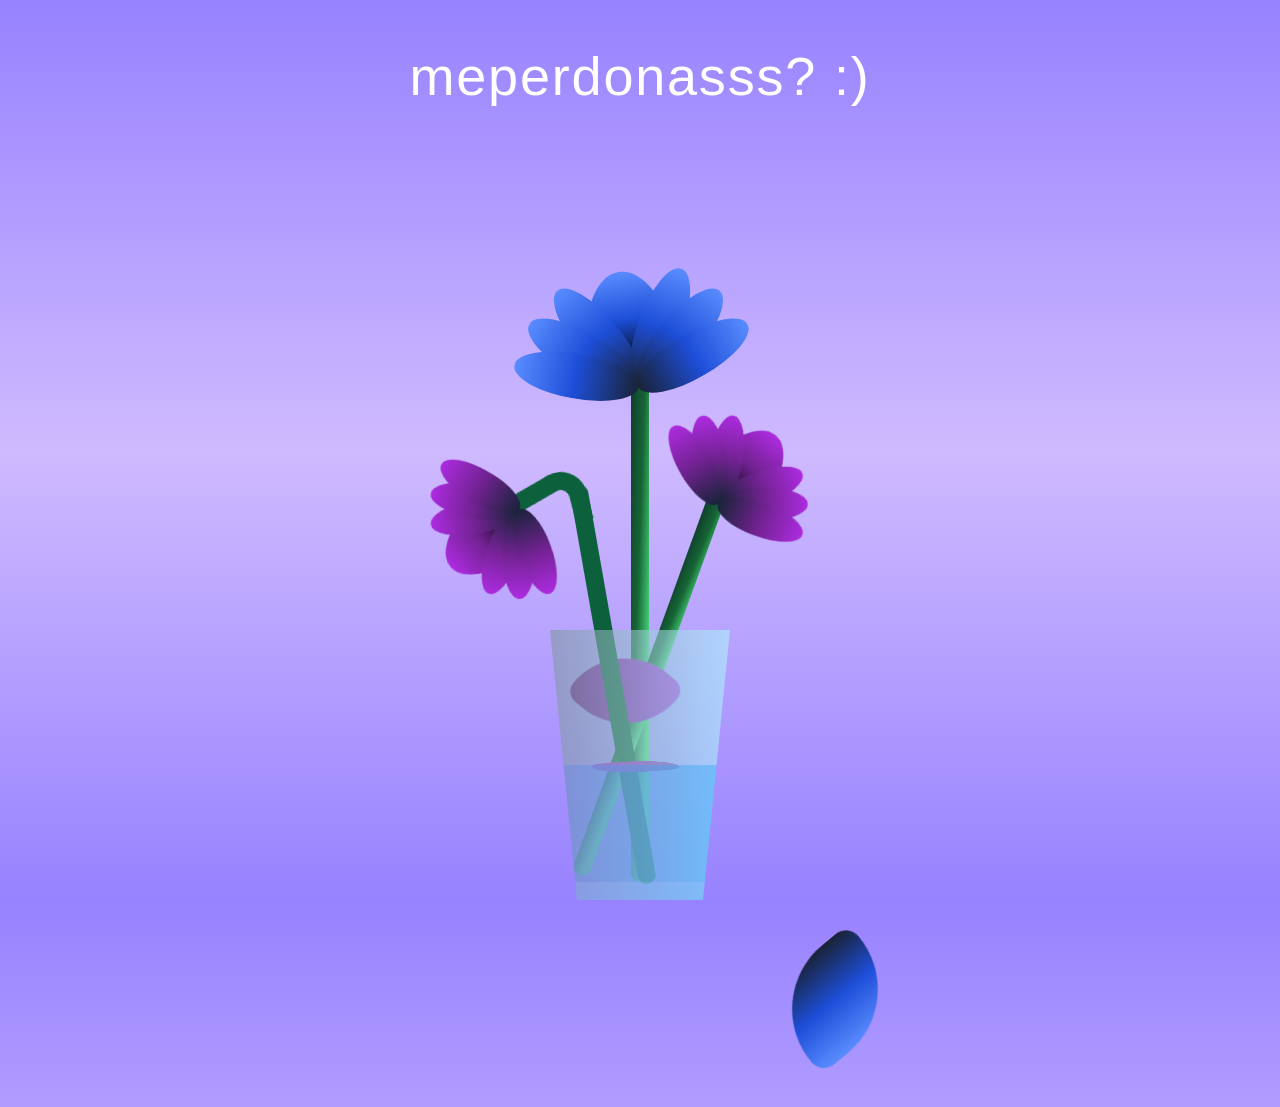
<file: index.html>
<!DOCTYPE html>
<html lang="en">
<head>
    <meta charset="UTF-8">
    <meta name="viewport" content="width=device-width, initial-scale=1.0">
    <title>Document</title>
    <link rel="stylesheet" href="style.css">
</head>
<body>
    <div class="title">meperdonasss? :) </div>
    <div class="flower">
        <div class="f-wrapper">
            <div class="flower__line"></div>
            <div class="f">
                <div class="flower__leaf flower__leaf--1"></div>
                <div class="flower__leaf flower__leaf--2"></div>
                <div class="flower__leaf flower__leaf--3"></div>
                <div class="flower__leaf flower__leaf--4"></div>
                <div class="flower__leaf flower__leaf--5"></div>
                <div class="flower__leaf flower__leaf--6"></div>
                <div class="flower__leaf flower__leaf--7"></div>
                <div class="flower__leaf flower__leaf--8 flower__fall-down--yellow"></div>
            </div>
        </div>

        <div class="f-wrapper f-wrapper--2">
            <div class="flower__line"></div>
            <div class="f">
                <div class="flower__leaf flower__leaf--1"></div>
                <div class="flower__leaf flower__leaf--2"></div>
                <div class="flower__leaf flower__leaf--3"></div>
                <div class="flower__leaf flower__leaf--4"></div>
                <div class="flower__leaf flower__leaf--5"></div>
                <div class="flower__leaf flower__leaf--6"></div>
                <div class="flower__leaf flower__leaf--7"></div>
                <div class="flower__leaf flower__leaf--8 flower__fall-down--pink"></div>
            </div>
        </div>

        <div class="f-wrapper f-wrapper--3">
            <div class="flower__line"></div>
            <div class="f">
                <div class="flower__leaf flower__leaf--1"></div>
                <div class="flower__leaf flower__leaf--2"></div>
                <div class="flower__leaf flower__leaf--3"></div>
                <div class="flower__leaf flower__leaf--4"></div>
                <div class="flower__leaf flower__leaf--5"></div>
                <div class="flower__leaf flower__leaf--6"></div>
                <div class="flower__leaf flower__leaf--7"></div>
                <div class="flower__leaf flower__leaf--8 flower__fall-down--purple"></div>
            </div>
        </div>
        <div class="flower__glass"></div>
    </div>
</body>
</html>
</file>
<file: style.css>
*,
*::after,
*::before {
    padding: 0;
    margin: 0;
    box-sizing: border-box;
}

:root {
    /* Fondo: azul + violeta más vivo */
    --color-bg: linear-gradient(to top, #9782ff, #cfbaff, #9782ff);

    /* Vidrio: azul brillante con toque violeta */
    --color-water: linear-gradient(to left, #65cdfc, #798cc9);

    /* Agua: turquesa brillante (contraste bonito con morado) */
    --color-glass: linear-gradient(to left, #adf5ffc1, #80969fbd);
}

body {
    background-image: var(--color-bg);
    min-height: 100vh;
    display: flex;
    justify-content: center;
    align-items: flex-end;
    overflow: hidden;
}

.title {
    position: absolute;
    top: 5%;
    width: 100%;
    text-align: center;
    font-size: 6vmin;
    color: #ffffff;
    font-family: sans-serif;
    letter-spacing: 0.2vmin;
}

.flower {
    position: relative;
}

.flower__glass {
    width: 20vmin;
    height: 30vmin;
    background-image: var(--color-glass);
    clip-path: polygon(0 0, 100% 0, 85% 100%, 15% 100%);
    opacity: .8;
    position: relative;
}

.flower__glass::after {
    content: '';
    position: absolute;
    bottom: 0;
    left: 0;
    background-color: #c9ddff30;
    width: 100%;
    height: 2vmin;
}

.flower__glass::before {
    content: '';
    position: absolute;
    bottom: 0;
    left: 0;
    background-image: var(--color-water);
    width: 100%;
    height: 15vmin;
}

.f-wrapper {
    position: absolute;
    left: 45%;
    bottom: 2vmin;
}

.f-wrapper--2 {
    left: 50%;
    bottom: 5%;
    transform-origin: 10% left;
    transform: rotate(20deg);
}

.f-wrapper--3 {
    left: 30%;
    bottom: 5%;
    transform-origin: 10% left;
    transform: rotate(-10deg);
}

.f-wrapper--3 .flower__line {
    height: 45vmin;
    position: relative;
}

.f-wrapper--3 .flower__line::after {
    content: '';
    position: absolute;
    left: 0;
    top: 0;
    width: 6vmin;
    height: 6vmin;
    transform: translate(-69%, -30%) rotate(-5deg);
    border-radius: 10vmin 10vmin 0 0;
    border: 2vmin solid #0d603c;
    border-bottom: transparent;
    border-left: transparent;
}

.f-wrapper--3 .flower__line::before {
    content: '';
    position: absolute;
    left: -40%;
    top: -1%;
    width: 6vmin;
    height: 2vmin;
    transform-origin: right;
    transform: translate(-100%, -80%) rotate(-20deg);
    background-image: linear-gradient(to left top, #0d603c 20%, #0d603c, #0d603c);
    /* Verde vibrante */
    border-radius: 2vmin;
}

.f-wrapper--3 .flower__line {
    background-image: linear-gradient(to left top, #0d603c 20%, #0d603c, #0d603c);
    /* Verde vibrante */
}


.f-wrapper--2 .flower__line {
    height: 45vmin;
}

.f-wrapper--2 .f {
    transform: translateX(-50%) rotate(20deg);
}

.f-wrapper--3 .f {
    transform: translate(-350%, -50%) rotate(-120deg);
}

.f-wrapper--2 .flower__leaf:not(:first-child) {
    width: 3.8vmin;
    height: 10vmin;
    background-image: linear-gradient(to bottom, #ad2be0, #712291, #1a233a 99%);
}

.f-wrapper--3 .flower__leaf:not(:first-child) {
    width: 3.8vmin;
    height: 10vmin;
    background-image: linear-gradient(to bottom, #ad2be0, #712291, #1a233a 99%);
}

.f-wrapper--3 .flower__leaf--1 {
    width: 8vmin;
    height: 10vmin;
    bottom: 2vmin;
    background-image: linear-gradient(to bottom, #ad2be0, #712291, #000000 89%);
}

.f-wrapper--2 .flower__leaf--1 {
    width: 8vmin;
    height: 10vmin;
    bottom: 2vmin;
    background-image: linear-gradient(to bottom, #ad2be0, #712291, #000000 89%);
}

.f-wrapper--2 .f .flower__leaf--8 {
    width: 10vmin;
    height: 9vmin;
    bottom: 3vmin;
    left: -30%;
    transform: rotate(-50deg);
    background-image: linear-gradient(to left bottom, #ad2be0, #712291);
    ;
}

.f-wrapper--3 .f .flower__leaf--8 {
    width: 10vmin;
    height: 9vmin;
    left: -10% !important;
    background-image: linear-gradient(to left bottom, #ad2be0, #712291);
    ;
}

.flower__line {
    width: 2vmin;
    height: 56vmin;
    background-image: linear-gradient(to left top, #4ade80 20%, #166534, #0f3d2e);
    /* Verde vibrante */
    border-radius: 4vmin;
}

.f {
    position: absolute;
    top: 1vmin;
    left: 50%;
    transform: translateX(-50%) rotate(-10deg);
    width: 2vmin;
    height: 2vmin;
}


.flower__leaf {
    position: absolute;
    left: 50%;
    bottom: 2vmin;
    transform: translateX(-50%);
    width: 5vmin;
    height: 14vmin;
    background-image: linear-gradient(to bottom, #5a8cff, #1d4ed8, #1a233a 99%);
    clip-path: ellipse(50% 50% at 50% 50%);
    transform-origin: center bottom;
    animation: open-flower 2s 1s backwards;
}

.flower__leaf--1 {
    width: 10vmin;
    height: 12vmin;
    bottom: 3vmin;
    border-radius: 50% 50% 50% 50% / 80% 80% 20% 20%;
    background: linear-gradient(to bottom, #5a8cff, #1d4ed8, #000000 89%);
    animation: open-flowe--middle 1.4s 1s backwards;
}

.flower__leaf--2 {
    transform: translateX(-50%) rotate(-30deg);
}

.flower__leaf--3 {
    transform: translateX(-50%) rotate(-50deg);
}

.flower__leaf--4 {
    transform: translateX(-50%) rotate(-70deg);
}

.flower__leaf--5 {
    transform: translateX(-50%) rotate(30deg);
}

.flower__leaf--6 {
    transform: translateX(-50%) rotate(50deg);
}

.flower__leaf--7 {
    transform: translateX(-50%) rotate(70deg);
}

.flower__leaf--8 {
    width: 13vmin;
    height: 11vmin;
    bottom: 6vmin;
    left: -30%;
    border-radius: none;
    clip-path: none;
    border-radius: 10vmin 2vmin 10vmin 2vmin;
    transform: rotate(-55deg);
    background-image: linear-gradient(to bottom, #5a8cff, #1d4ed8, #1a233a 99%);
}

.flower__fall-down--yellow {
    animation: flower-fall-down-yellow 8s 1.2s linear forwards;
}

.flower__fall-down--pink {
    animation: flower-fall-down-pink 5s 1.2s linear forwards;
}

.flower__fall-down--purple {
    bottom: 4vmin;
    animation: flower-fall-down-purple 6s 1.2s linear forwards, flower-falling 6s 7.2s linear infinite;
}


@keyframes open-flower {
    0% {
        transform: translateX(-50%) rotate(0);
    }
}

@keyframes open-flowe--middle {
    0% {
        opacity: 0;
        transform: translateX(-50%) scale(0);
    }
}

@keyframes flower-fall-down-pink {

    0% {
        transform: rotate(-55deg);
    }

    50% {
        transform: rotateX(-100deg);
    }

    100% {
        transform: translate(2vmin, 28vmin);
    }

}

@keyframes flower-fall-down-yellow {

    0% {
        transform: rotate(-55deg);
    }

    50% {
        bottom: 3vmin;
        transform: rotateX(-100deg);
    }

    100% {
        transform: translate(2vmin, 70vmin) rotate(150deg);
    }

}

@keyframes flower-fall-down-purple {

    0% {
        transform: rotate(-50deg);
    }

    25% {
        bottom: 1vmin;
        transform: rotateX(-100deg);
        perspective: 0px;
    }

    50% {
        perspective: 0px;
        transform: translate(-30vmin, 2vmin) rotate(90deg);
    }

    75% {
        perspective: 0px;
        transform: translate(-34vmin, -2vmin);
    }

    100% {
        transform-origin: center;
        transform: translate(-34vmin, -2vmin) rotateY(-80deg) rotateX(35deg);
    }

}

@keyframes flower-falling {

    0%,
    100% {
        transform-origin: center;
        transform: translate(-34vmin, -2vmin) rotateY(-80deg) rotateX(35deg);
    }

    25% {
        transform-origin: center;
        transform: translate(-34.4vmin, -2vmin) rotateY(-84deg) rotateX(35deg);
    }

    50% {
        transform-origin: center;
        transform: translate(-32vmin, -4.2vmin) rotateY(-80deg) rotateX(35deg);
    }

    75% {
        transform-origin: center;
        transform: translate(-36vmin, 1.1vmin) rotateY(-80deg) rotateX(35deg);
    }
}
</file>
